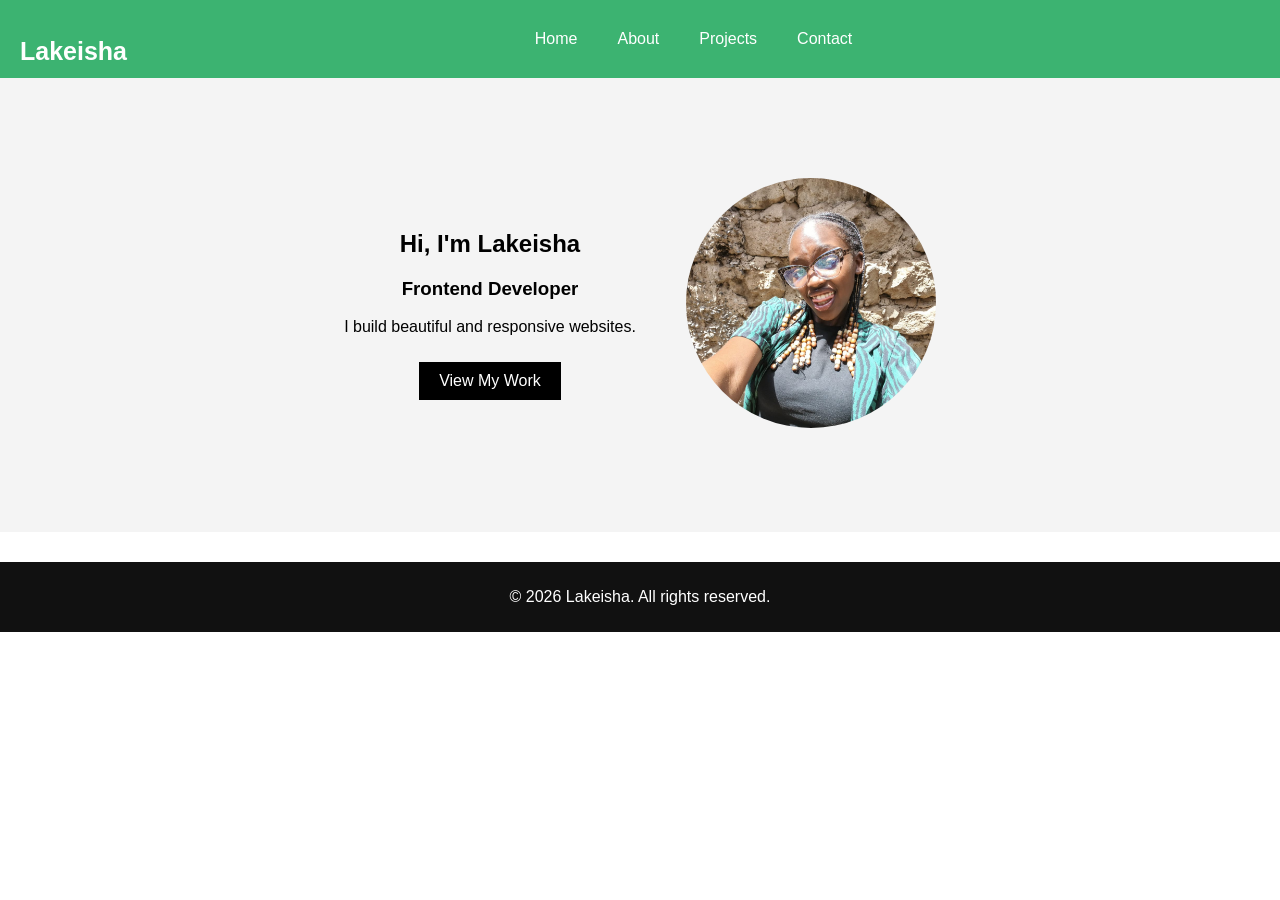
<file: index.html>
<!doctype html>
<html lang="en">
  <head>
    <meta charset="UTF-8" />
    <meta name="viewport" content="width=device-width, initial-scale=1.0" />
    <title>Lakeisha Portfolio</title>
    <link rel="stylesheet" href="./portfolio.css" />
  </head>
  <body>
   
    <header>
         <h1 class="header-title">Lakeisha</h1>
      <nav>
        <a href="index.html">Home</a>
        <a href="about.html">About</a>
        <a href="project.html">Projects</a>
        <a href="contact.html">Contact</a>
      </nav>
    </header>

    <section class="hero">
      <div class="hero-container">
        <div class="hero-text">
          <h2>Hi, I'm Lakeisha</h2>
          <h3>Frontend Developer</h3>
          <p>I build beautiful and responsive websites.</p>
          <a href="project.html" class="btn">View My Work</a>
        </div>

        <div class="hero-image">
          <img src="./images/lakeisha.jpeg" alt="Lakeisha Profile Picture" />
        </div>
      </div>
    </section>

    <footer>
      <p>&copy; 2026 Lakeisha. All rights reserved.</p>
    </footer>
  </body>
</html>
</file>
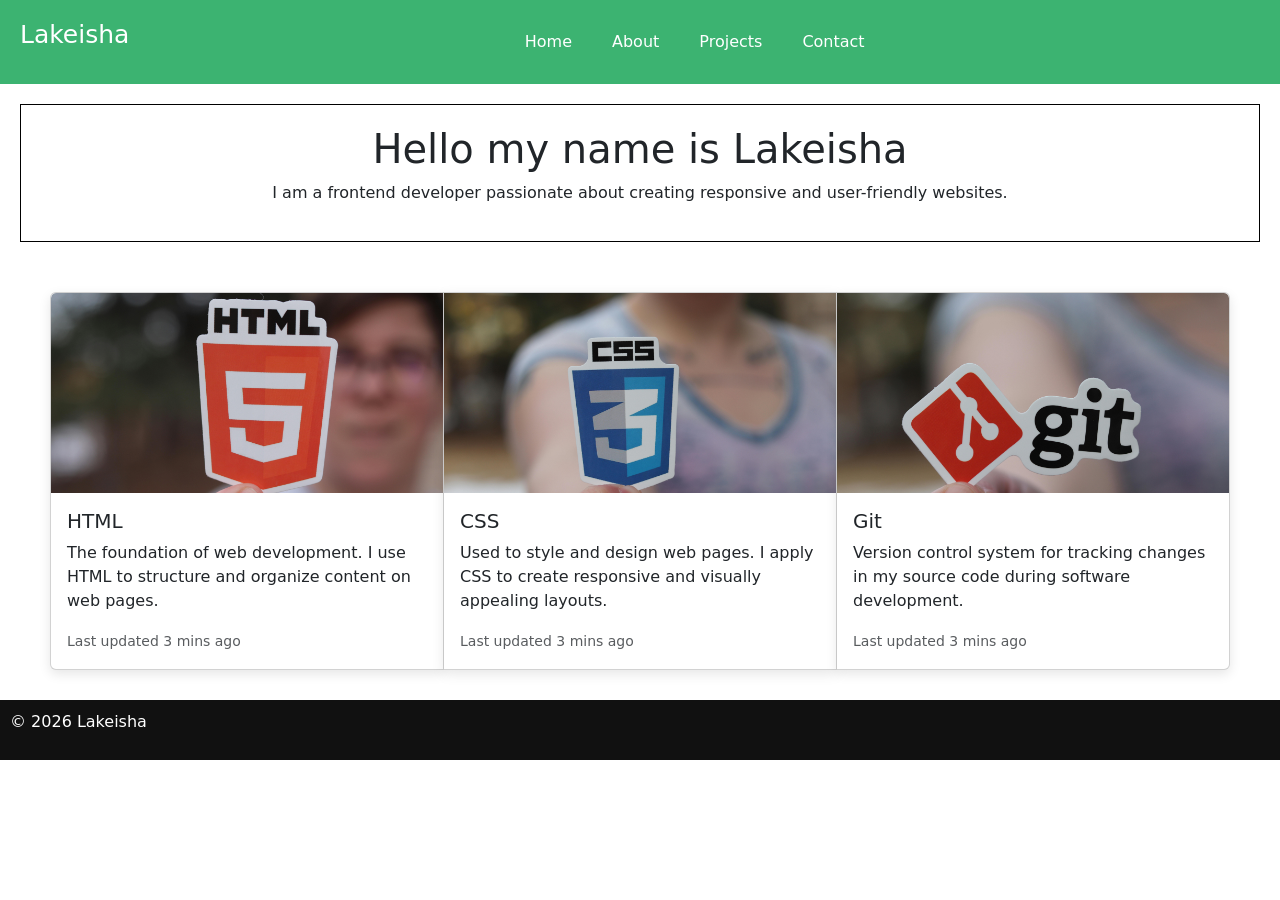
<file: about.html>
<!doctype html>
<html>
  <head>
      <meta charset="UTF-8" />
    <meta name="viewport" content="width=device-width, initial-scale=1.0" />
    <title>About Me</title>
    <link rel="stylesheet" href="./portfolio.css" />
    <link
      href="https://cdn.jsdelivr.net/npm/bootstrap@5.3.8/dist/css/bootstrap.min.css"
      rel="stylesheet"
    />
  </head>

  <body>
    <header>
      <h1 class="header-title">Lakeisha</h1>
      <nav>
        <a href="index.html">Home</a>
        <a href="about.html">About</a>
        <a href="project.html">Projects</a>
        <a href="contact.html">Contact</a>
      </nav>
    </header>

    <div class="intro">
      <h1>Hello my name is Lakeisha</h1>
      <p>
        I am a frontend developer passionate about creating responsive and
        user-friendly websites.
      </p>
    </div>

    <!-- cards start here -->
    <div class="image-cards">
      <div class="card-group">
        <div class="card">
          <img src="./images/html.jpg" class="card-img-top" alt="..." />
          <div class="card-body">
            <h5 class="card-title">HTML</h5>
            <p class="card-text">
              The foundation of web development. I use HTML to structure and
              organize content on web pages.
            </p>
            <p class="card-text">
              <small class="text-body-secondary">Last updated 3 mins ago</small>
            </p>
          </div>
        </div>
        <div class="card">
          <img src="./images/css.jpg" class="card-img-top" alt="..." />
          <div class="card-body">
            <h5 class="card-title">CSS</h5>
            <p class="card-text">
              Used to style and design web pages. I apply CSS to create
              responsive and visually appealing layouts.
            </p>
            <p class="card-text">
              <small class="text-body-secondary">Last updated 3 mins ago</small>
            </p>
          </div>
        </div>
        <div class="card">
          <img src="./images/git.jpg" class="card-img-top" alt="..." />
          <div class="card-body">
            <h5 class="card-title">Git</h5>
            <p class="card-text">
              Version control system for tracking changes in my source code
              during software development.
            </p>
            <p class="card-text">
              <small class="text-body-secondary">Last updated 3 mins ago</small>
            </p>
          </div>
        </div>
      </div>
    </div>
    <!-- cards end here -->

    <footer>
      <p>&copy; 2026 Lakeisha</p>
    </footer>
  </body>
  <script src="https://cdn.jsdelivr.net/npm/bootstrap@5.3.8/dist/js/bootstrap.bundle.min.js"></script>
</html>
</file>
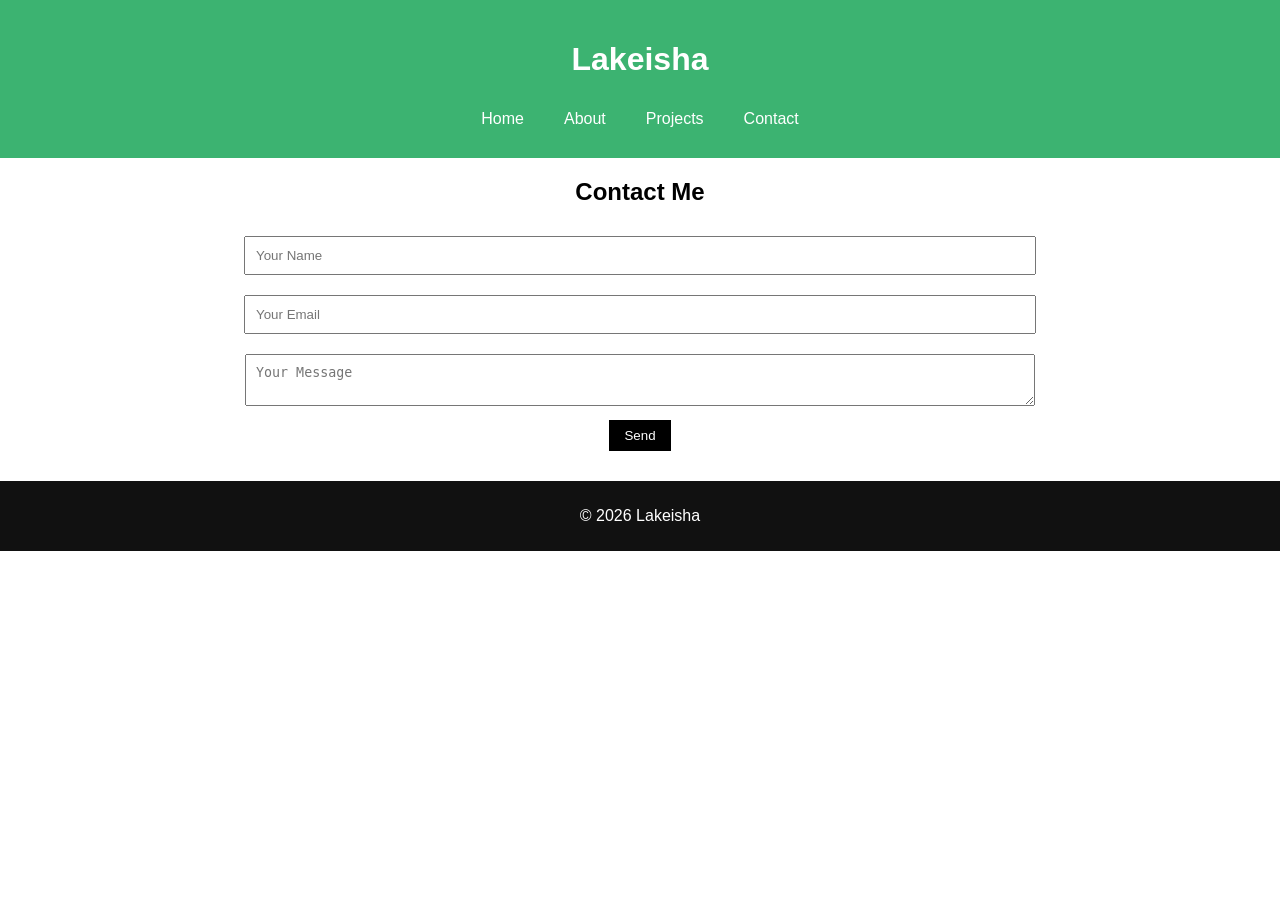
<file: contact.html>
<!doctype html>
<html>
  <head>
         <meta charset="UTF-8" />
    <meta name="viewport" content="width=device-width, initial-scale=1.0" />
    <title>Contact</title>
    <link rel="stylesheet" href="./portfolio.css" />
  </head>
  <body>
    <header>
      <h1>Lakeisha</h1>
      <nav>
        <a href="index.html">Home</a>
        <a href="about.html">About</a>
        <a href="project.html">Projects</a>
        <a href="contact.html">Contact</a>
      </nav>
    </header>

    <section>
      <h2>Contact Me</h2>

      <form
        action="https://formspree.io/f/xreawboq"
        method="POST"
        accept-charset="UTF-8"
      >
        <input type="text" name="name" placeholder="Your Name" required /><br />
        <input
          type="email"
          name="email"
          placeholder="Your Email"
          required
        /><br />
        <textarea name="message" placeholder="Your Message" required></textarea
        ><br />
        <button type="submit">Send</button>
      </form>
    </section>

    <footer>
      <p>&copy; 2026 Lakeisha</p>
    </footer>
  </body>
</html>
</file>
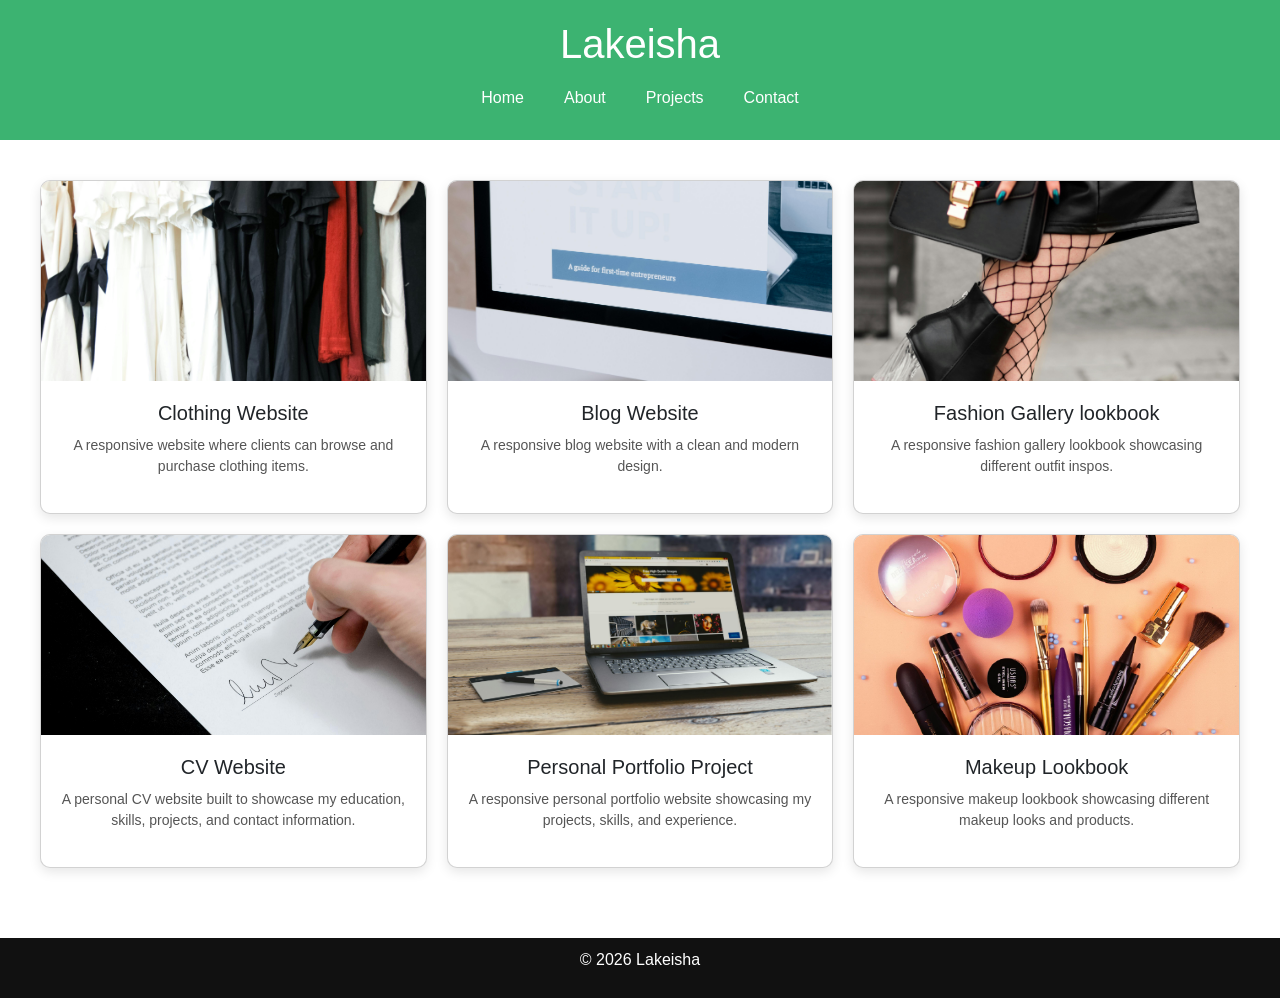
<file: project.html>
<!doctype html>
<html>
  <head>
      <meta charset="UTF-8" />
    <meta name="viewport" content="width=device-width, initial-scale=1.0" />
    <title>Projects</title>
    <link
      href="https://cdn.jsdelivr.net/npm/bootstrap@5.3.8/dist/css/bootstrap.min.css"
      rel="stylesheet"
    />
    <link rel="stylesheet" href="./portfolio.css" />
  </head>
  <body>
    <header>
      <h1>Lakeisha</h1>
      <nav>
        <a href="index.html">Home</a>
        <a href="about.html">About</a>
        <a href="project.html">Projects</a>
        <a href="contact.html">Contact</a>
      </nav>
    </header>
    <!-- Projects Section -->
    <section class="card-section">
      <div class="card">
        <img src="./images/clothes.jpg" alt="Clothing Website" />
        <div class="card-content">
          <h3>Clothing Website</h3>
          <p>A responsive website where clients can browse and purchase clothing items.</p>
        </div>
      </div>

      <div class="card">
        <img src="./images/website.jpg" alt="Blog Website" />
        <div class="card-content">
          <h3>Blog Website</h3>
          <p>A responsive blog website with a clean and modern design.</p>
        </div>
      </div>

      <div class="card">
        <img src="./images/outfit.jpg" alt="Fashion Gallery lookbook" />
        <div class="card-content">
          <h3>Fashion Gallery lookbook</h3>
          <p>A responsive fashion gallery lookbook showcasing different outfit inspos.</p>
        </div>
      </div>
      <div class="card">
        <img src="./images/cv.jpg" alt="CV website" />
        <div class="card-content">
          <h3>CV Website</h3>
          <p>A personal CV website built to showcase my education, skills, projects, and contact information.</p>
        </div>
      </div>
      <div class="card">
        <img src="./images/portfolio.jpg" alt="Personal Portfolio Project" />
        <div class="card-content">
          <h3>Personal Portfolio Project</h3>
          <p>A responsive personal portfolio website showcasing my projects, skills, and experience.</p>
        </div>
      </div>
      <div class="card">
        <img src="./images/makeup.jpg" alt="Makeup Lookbook" />
        <div class="card-content">
          <h3>Makeup Lookbook</h3>
          <p>A responsive makeup lookbook showcasing different makeup looks and products.</p>
        </div>
      </div>
    </section>

    <footer>
      <p>&copy; 2026 Lakeisha</p>
    </footer>
  </body>
  <script src="https://cdn.jsdelivr.net/npm/bootstrap@5.3.8/dist/js/bootstrap.bundle.min.js"></script>
</html>
</file>
<file: portfolio.css>
body {
  font-family: Arial, sans-serif;
  margin: 0;
  padding: 0;
  text-align: center;
}

header {
  background: mediumseagreen;
  color: white;
  padding: 20px;

  top: 0;
}
nav {
  display: flex;
  justify-content: center;
  align-items: center;
  gap: 20px;
}

nav a {
  color: white;
  margin: 10px;
  text-decoration: none;
  display: inline-block;
}

nav a:hover {
  color: pink;
}

.hero {
  padding: 50px;
  background: #f4f4f4;
}

.btn {
  display: inline-block;
  padding: 10px 20px;
  background: black;
  color: white;
  text-decoration: none;
  margin-top: 10px;
}

.btn:hover {
  background: pink;
}

button {
  padding: 8px 15px;
  background: black;
  color: white;
  border: none;
}

button:hover {
  background: pink;
}

form input,
form textarea {
  width: 60%;
  padding: 10px;
  margin: 10px;
}

footer {
  background: #111;
  color: white;
  padding: 10px;
  margin-top: 30px;
}

.skill {
  margin-bottom: 20px;
}

.progress-bar {
  width: 100%;
  background-color: #ddd;
  border-radius: 20px;
}

.progress {
  height: 15px;
  border-radius: 20px;
}

/* Individual Skill Levels */
.html {
  width: 90%;
  background-color: #111;
}

.css {
  width: 75%;
  background-color: #333;
}

.git {
  width: 75%;
  background-color: #555;
}

.ai {
  width: 50%;
  background-color: #777;
}
.hero-container {
  display: flex;
  align-items: center;
  justify-content: center;
  gap: 50px;
  padding: 50px;
  flex-wrap: wrap;
}

.hero-text {
  max-width: 500px;
}

.hero-image img {
  width: 250px;
  height: 250px;
  object-fit: cover;
  border-radius: 50%;
}
.header-title {
  font-size: 25px;
  float: left;
  margin-bottom: 10px;
}

/* Project Section */

.card-section {
  display: grid;
  grid-template-columns: repeat(3, 1fr);
  gap: 20px;
  padding: 40px;
}

.card {
  background: white;
  border-radius: 10px;
  overflow: hidden;
  box-shadow: 0 4px 12px rgba(0, 0, 0, 0.1);
  transition: transform 0.3s ease;
}

.card:hover {
  transform: translateY(-8px);
}

.card img {
  width: 100%;
  height: 200px;
  object-fit: cover;
}

.card-content {
  padding: 20px;
}

.card-content h3 {
  margin-bottom: 10px;
  font-size: 20px;
}

.card-content p {
  font-size: 14px;
  color: #555;
}

/* Tablet */
@media (max-width: 992px) {
  .card-section {
    grid-template-columns: repeat(2, 1fr);
  }
}

/* Mobile */
@media (max-width: 600px) {
  .card-section {
    grid-template-columns: 1fr;
  }
}
.image-cards {
  margin-top: 50px;
  margin-left: 50px;
  margin-right: 50px;
}

.intro {
  border: 1px solid black;
  padding: 20px;
  margin: 20px;
  justify-content: center;
  text-align: center;
}
</file>
